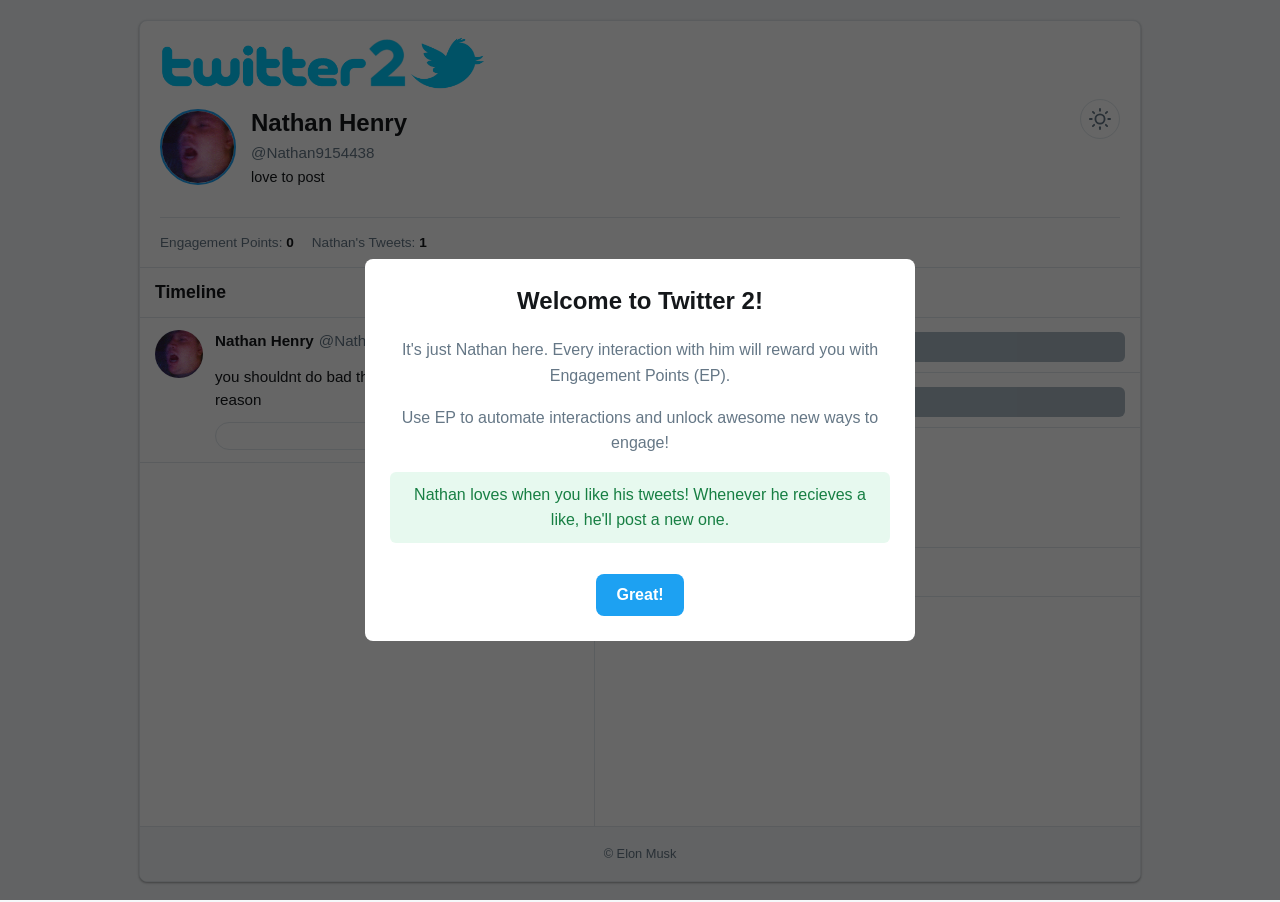
<file: Twitter2.html>
<!--// PROJECT OVERVIEW AND CONTEXT

 Twitter 2 is an incremental game that satirizes the repetitive and addictive nature of social media, and the meaninglessness of the content and interactions. On Twitter 2, the only user is Nathan. 
 The tone is meant to be absurd and humorous, and the aim is to get the player engaged in the gameplay loop.

 The main action for the game is the "Click." The whole game is built around clicking to get "Engagement Points" (EP). You use these points to buy upgrades that click for you or make your clicks better. This is a simple incremental gameplay loop where things start slow and then build quickly.

 The visual design of the site is essentially as close to that of Twitter's as I could get. It uses the same logo, font, feed, colour scheme, light/dark modes, etc.
-->



<!DOCTYPE html>
<html lang="en">
<head>

    <meta charset="UTF-8">
    <meta name="viewport" content="width=device-width, initial-scale=1.0">
    <title>Twitter 2</title>

    <!-- included the twitter logo as a favicon -->
    <link rel="apple-touch-icon" sizes="180x180" href="favicon/apple-touch-icon.png">
    <link rel="icon" type="image/png" sizes="32x32" href="favicon/favicon-32x32.png">
    <link rel="icon" type="image/png" sizes="16x16" href="favicon/favicon-16x16.png">
    <link rel="manifest" href="favicon/site.webmanifest">
    <link rel="shortcut icon" href="favicon/favicon.ico">


    <link rel="stylesheet" href="style.css">

    <!--  I had an issue where the page would flash with a white background if the player refreshed the page after selecting the dark mode. this short script solves that problem
 -->
    <script>
        (function() {
            try {
                if (localStorage.getItem('theme') === 'dark') {
                    document.documentElement.classList.add('dark-mode');
                }
            } catch (e) { console.error("Could not apply initial theme.", e); }
        })();
    </script>
    

    <script src="script.js"></script>
</head>
<body>
 
    <div class="game-container" id="gameContainer">
        <!-- The header is the site logo, Nathan's profile info, and the main game stats -->
        <header class="game-header">
            <div class="header-main-content">
                <div class="site-branding">
                    <img src="images/Twitter.png" alt="Twitter Logo" class="site-logo">
                </div>
                <div class="profile-header">
                    <img src="images/NathanImage7.png" alt="Nathan Henry" id="profilePicMain">
                    <div class="profile-info">
                        <div class="profile-name-container">
                            <h1>Nathan Henry</h1>
                            <button id="blockNathanButton" style="display: none;">Block (10,000 EP)</button>
                        </div>
                        <p class="handle">@Nathan9154438</p>
                        <p class="bio" id="nathanBio">love to post</p>
                    </div>
                </div>
            </div>
            <div class="header-controls">
                <!-- This is the dark mode toggle button, I used SVGs from w3 for the sun and moon. -->
                <button id="darkModeToggle" title="Toggle Dark Mode">
                    <svg id="sun-icon" xmlns="http://www.w3.org/2000/svg" width="22" height="22" viewBox="0 0 24 24" fill="none" stroke="currentColor" stroke-width="2" stroke-linecap="round" stroke-linejoin="round" class="dark-mode-icon"><circle cx="12" cy="12" r="5"></circle><line x1="12" y1="1" x2="12" y2="3"></line><line x1="12" y1="21" x2="12" y2="23"></line><line x1="4.22" y1="4.22" x2="5.64" y2="5.64"></line><line x1="18.36" y1="18.36" x2="19.78" y2="19.78"></line><line x1="1" y1="12" x2="3" y2="12"></line><line x1="21" y1="12" x2="23" y2="12"></line><line x1="4.22" y1="19.78" x2="5.64" y2="18.36"></line><line x1="18.36" y1="5.64" x2="19.78" y2="4.22"></line></svg>
                    <svg id="moon-icon" xmlns="http://www.w3.org/2000/svg" width="22" height="22" viewBox="0 0 24 24" fill="none" stroke="currentColor" stroke-width="2" stroke-linecap="round" stroke-linejoin="round" class="dark-mode-icon"><path d="M21 12.79A9 9 0 1 1 11.21 3 7 7 0 0 0 21 12.79z"></path></svg>
                </button>
            </div>
            <!-- This part shows the main scores for the game. each "<span>"" has a unique ID so my
            "updateAllDisplays" function in JavaScript can change the numbers-->
            <div class="global-stats">
                <p>Engagement Points: <span id="engagementPointsDisplay">0</span></p>
                <p>Nathan's Tweets: <span id="totalTweetsDisplay">0</span></p>
                <p id="likeBotStatusDisplay" style="display: none;">LikeBot: Inactive</p>
                <p id="repostBotStatusDisplay" style="display: none;">RepostBot: Inactive</p>
                <p id="bookmarkBotStatusDisplay" style="display: none;">BookmarkBot: Inactive</p>
                <p id="sponsorBotStatusDisplay" style="display: none;">SponsorBot: Inactive</p>
            </div>
        </header>

        <!-- This is the main content area, which I split into two columns using Flexbox in the CSS.
        The "main-layout" div holds both columns -->
        <div class="main-layout">
            <!-- This header only shows up on small screens (intended for mobile). It has two buttons that let the user
            switch between the "Timeline" and "Upgrades" views. My JavaScript handles showing and hiding the content when you click these tabs.
            this was the best solution to have the sites layout work on mobile. -->
            <div class="main-content-header">
                <button id="main-view-tab-timeline" class="main-view-tab active">Timeline</button>
                <button id="main-view-tab-upgrades" class="main-view-tab">Upgrades</button>
            </div>

            <!-- main feed -->
            <div id="tweetFeedContainer" class="feed-column">
                <h3 class="desktop-only-header">Timeline</h3>
                <div id="tweetFeed">
                    <p class="no-tweets-message">Nathan is preparing his first tweet...</p>
                </div>
            </div>

            <!-- sidebar for Notifications and Upgrades -->
            <div class="sidebar-column">
                <!-- This section holds the list of all the upgrades you can buy. Each list itemis hidden
                at first, and my script makes them appear one by one as the player makes progress. -->
                <div id="upgradesArea">
                    <h4>Upgrades</h4>
                    <ul id="upgradesList">
                        <!-- Interaction Unlocks -->
                        <li id="upgrade-repost" style="display: none;"><button id="upgrade-repost-button"></button></li>
                        <li id="upgrade-bookmark" style="display: none;"><button id="upgrade-bookmark-button"></button></li>
                        <li id="upgrade-sponsor" style="display: none;"><button id="upgrade-sponsor-button"></button></li>

                        <!-- Bot Unlocks -->
                        <li id="upgrade-likebot-unlock" style="display: none;"><button id="upgrade-likebot-unlock-button"></button></li>
                        <li id="upgrade-repostbot-unlock" style="display: none;"><button id="upgrade-repostbot-unlock-button"></button></li>
                        <li id="upgrade-bookmarkbot-unlock" style="display: none;"><button id="upgrade-bookmarkbot-unlock-button"></button></li>
                        <li id="upgrade-sponsorbot-unlock" style="display: none;"><button id="upgrade-sponsorbot-unlock-button"></button></li>
                        
                        <!-- This structure is for the bot controls. It has a button to turn the bot on and off, and a progress bar -->
                        <li id="upgrade-likebot-toggle" style="display: none;">
                            <button id="upgrade-likebot-toggle-button"></button>
                            <div class="bot-progress-container"><div id="likeBotProgressBar" class="bot-progress-bar"></div></div>
                        </li>
                        <li id="upgrade-repostbot-toggle" style="display: none;">
                            <button id="upgrade-repostbot-toggle-button"></button>
                            <div class="bot-progress-container"><div id="repostBotProgressBar" class="bot-progress-bar"></div></div>
                        </li>
                        <li id="upgrade-bookmarkbot-toggle" style="display: none;">
                            <button id="upgrade-bookmarkbot-toggle-button"></button>
                            <div class="bot-progress-container"><div id="bookmarkBotProgressBar" class="bot-progress-bar"></div></div>
                        </li>
                        <li id="upgrade-sponsorbot-toggle" style="display: none;">
                            <button id="upgrade-sponsorbot-toggle-button"></button>
                            <div class="bot-progress-container"><div id="sponsorBotProgressBar" class="bot-progress-bar"></div></div>
                        </li>
                    </ul>
                </div>
                <!-- This list is where notifications about game events (like unlocking something) are added-->
                <div id="activityNotificationsArea">
                    <h4>Notifications</h4>
                    <ul id="notificationsList">
                        <!-- Notifications will appear here -->
                    </ul>
                </div>
            </div>
        </div>

        <div class="game-footer">
            <p>© Elon Musk</p>
        </div>
    </div>
    
    <!-- This is the end screen. it only shows when the player wins the game by blocking Nathan. -->
    <div id="endScreen" style="display: none;">
        <h1>Nathan is alone.</h1>
        <p class="final-stat">You blocked him in: <span id="finalTimeDisplay">00:00:00</span></p>
        <button id="resetGameButton">Play Again?</button>
    </div>

    <!-- This is the welcome message for when you open the site for the first time -->
    <div id="welcomeModal" class="modal-overlay" style="display: none;">
        <div class="modal-content">
            <h2>Welcome to Twitter 2!</h2>
            <p>It's just Nathan here. Every interaction with him will reward you with Engagement Points (EP).</p>
            <p>Use EP to automate interactions and unlock awesome new ways to engage!</p>
            <p class="unlock-notification">Nathan loves when you like his tweets! Whenever he recieves a like, he'll post a new one.</p>
            <button id="welcomeModalCloseButton">Great!</button>
        </div>
    </div>

</body>
</html>
</file>
<file: style.css>
/* The whole aim of the css was to essentially clone the feel of twitter as best I could. This meant copying the colour scheme, fonts, layout, and rounded corners on buttons and images. 
//
//  apart from just cloning twitter i made sure sure buttons have a clear "hover" style so you know you can click them, and a "disabled" style so you know when you can't.
 The bot progress bars fill up so you can see their timers, and the notifications have different colors to show what kind of message it is (green for unlocks, blue for general spammy info).
*/

 html, body { 
    height: 100%; 
    margin: 0; 
    padding: 0; 
    overflow-x: hidden; 
}

body {
    font-family: -apple-system, BlinkMacSystemFont, "Segoe UI", Roboto, Helvetica, Arial, sans-serif, "Apple Color Emoji", "Segoe UI Emoji", "Segoe UI Symbol";
    background-color: #F5F8FA;
    color: #14171A;
    display: flex; 
    justify-content: center; 
    align-items: flex-start;
    padding: 20px; 
    box-sizing: border-box; 
    line-height: 1.4;
    transition: background-color 0.3s, color 0.3s;
}

/* This is how I made dark mode work. My script adds a "dark-mode" class to the "<html>" element.
These specific CSS rules only apply when that class is there and change the background and text color for the whole page. */
html.dark-mode body {
    background-color: #000000;
    color: #E7E9EA;
}

.game-container {
    width: 95%; max-width: 1000px;
    background-color: #FFFFFF;
    border: 1px solid #E1E8ED;
    border-radius: 8px;
    box-shadow: 0 1px 3px rgba(0,0,0,0.12), 0 1px 2px rgba(0,0,0,0.24);
    padding: 0; 
    overflow: hidden;
    display: flex; 
    flex-direction: column;
    height: calc(100vh - 40px); 
    max-height: calc(100vh - 40px);
    transition: background-color 0.3s, border-color 0.3s;
}

html.dark-mode .game-container {
    background-color: #000000;
    border-color: #2F3336;
}

.game-header { 
    padding: 15px 20px; 
    border-bottom: 1px solid #E1E8ED; 
    flex-shrink: 0; 
    position: relative;
    display: flex;
    flex-wrap: wrap;
    justify-content: space-between;
    align-items: center;
    transition: border-color 0.3s;
}

html.dark-mode .game-header {
    border-color: #2F3336;
}

.header-main-content { flex-grow: 1; }
.header-controls { display: flex; align-items: center; gap: 10px; }

#darkModeToggle {
    background: transparent;
    border: 1px solid #E1E8ED;
    color: #657786;
    padding: 6px;
    border-radius: 50%;
    cursor: pointer;
    line-height: 1;
    width: 40px;
    height: 40px;
    display: flex;
    justify-content: center;
    align-items: center;
    transition: background-color 0.2s, border-color 0.2s;
}

html.dark-mode #darkModeToggle {
    border-color: #2F3336;
    color: #71767B;
}

/* The "hover" style is applied when the user's mouse is over a button and some other elements. */
#darkModeToggle:hover {
    background-color: #F5F8FA;
}

html.dark-mode #darkModeToggle:hover {
    background-color: #080808;
}

.dark-mode-icon {
    stroke: #657786;
}
html.dark-mode .dark-mode-icon {
    stroke: #71767B;
}

.site-branding { display: flex; align-items: center; margin-bottom: 15px; }
.site-logo {  height: 55px; }
.profile-header { display: flex; align-items: center; margin-bottom: 15px; }
#profilePicMain { width: 72px; height: 72px; border-radius: 50%; margin-right: 15px; border: 2px solid #1DA1F2; object-fit: cover; }
.profile-info h1 { margin: 0 0 2px 0; font-size: 1.5em; font-weight: 700; color: #14171A; }
.profile-info .handle { margin: 0 0 4px 0; color: #657786; font-size: 0.95em; }
.profile-info .bio { margin: 0; color: #14171A; font-size: 0.9em; }

html.dark-mode .profile-info h1, html.dark-mode .profile-info .bio {
    color: #E7E9EA;
}
html.dark-mode .profile-info .handle {
    color: #71767B;
}

.profile-name-container {
    display: flex;
    align-items: center;
    gap: 12px;
}

.global-stats { display: flex; flex-wrap: wrap; gap: 8px 18px; font-size: 0.85em; padding-top: 15px; border-top: 1px solid #E1E8ED; margin-top: 15px; width: 100%; transition: border-color 0.3s;}
.global-stats p { margin: 0; color: #657786; }
.global-stats span { font-weight: 600; color: #14171A; }

html.dark-mode .global-stats {
    border-color: #2F3336;
}
html.dark-mode .global-stats p {
    color: #71767B;
}
html.dark-mode .global-stats span {
    color: #E7E9EA;
}

.main-layout { display: flex; flex-grow: 1; min-height: 0; }
.feed-column { flex: 3; min-width: 0; border-right: 1px solid #E1E8ED; display: flex; flex-direction: column; transition: border-color 0.3s;}
.sidebar-column { flex: 1.2; min-width: 280px; background-color: #FFFFFF; padding: 0; display: flex; flex-direction: column; transition: background-color 0.3s; position: relative; }

html.dark-mode .feed-column {
    border-color: #2F3336;
}
html.dark-mode .sidebar-column {
    background-color: #000000;
}
.desktop-only-header {
    margin: 0; padding: 12px 15px; font-size: 1.1em; font-weight: 700;
    color: #14171A; border-bottom: 1px solid #E1E8ED;
    background-color: #FFFFFF; flex-shrink: 0;
    transition: background-color 0.3s, border-color 0.3s, color 0.3s;
}

html.dark-mode .desktop-only-header {
    color: #E7E9EA;
    border-color: #2F3336;
    background-color: #000000;
}

.main-content-header {
    display: none;
    border-bottom: 1px solid #E1E8ED;
    flex-shrink: 0;
}
html.dark-mode .main-content-header {
    border-color: #2F3336;
}

.main-view-tab {
    flex-basis: 50%;
    flex-grow: 1;
    padding: 14px;
    font-size: 1em;
    font-weight: 600;
    color: #657786;
    background-color: transparent;
    border: none;
    border-bottom: 2px solid transparent;
    cursor: pointer;
    transition: all 0.2s ease;
}

html.dark-mode .main-view-tab {
    color: #71767B;
}

.main-view-tab:hover {
    background-color: #F5F8FA;
}
html.dark-mode .main-view-tab:hover {
    background-color: #080808;
}

.main-view-tab.active {
    color: #1DA1F2;
    border-bottom-color: #1DA1F2;
}

#tweetFeedContainer { display: flex; flex-direction: column; flex-grow: 1; min-height: 0; }
#tweetFeed { flex-grow: 1; overflow-y: auto; padding: 0; }
.no-tweets-message { color: #657786; text-align: center; padding: 30px; font-style: italic; }
.tweet { background-color: #FFFFFF; border-bottom: 1px solid #E1E8ED; padding: 12px 15px; display: flex; gap: 12px; transition: background-color 0.2s, border-color 0.3s; }
.tweet:hover { background-color: #F5F8FA; }

html.dark-mode .no-tweets-message { color: #71767B; }
html.dark-mode .tweet {
    background-color: #000000;
    border-color: #2F3336;
}
html.dark-mode .tweet:hover {
    background-color: #080808;
}


.tweet-avatar-container { flex-shrink: 0; }
.tweet-author-img { width: 48px; height: 48px; border-radius: 50%; object-fit: cover; }
.tweet-main-content { flex-grow: 1; min-width: 0; }
.tweet-header { display: flex; align-items: center; margin-bottom: 4px; font-size: 0.95em; }
.tweet-author-details .tweet-author-name { font-weight: 700; color: #14171A; }
.tweet-author-details .tweet-author-handle, .tweet-timestamp { color: #657786; margin-left: 5px; }
.tweet-timestamp { margin-left: auto; }
.tweet-content { margin-bottom: 10px; font-size: 0.95em; line-height: 1.5; word-wrap: break-word; color: #14171A; }
.tweet-image-container { margin: 10px 0; text-align: left; }
.tweet-image { max-width: 100%; max-height: 350px; border-radius: 6px; border: 1px solid #E1E8ED; object-fit: cover; }

html.dark-mode .tweet-author-details .tweet-author-name { color: #E7E9EA; }
html.dark-mode .tweet-author-details .tweet-author-handle, html.dark-mode .tweet-timestamp { color: #71767B; }
html.dark-mode .tweet-content { color: #E7E9EA; }
html.dark-mode .tweet-image { border-color: #2F3336; }


.interaction-buttons-container { margin-top: 10px; display: flex; gap: 8px; }
.interaction-buttons-container button {
    background-color: transparent; color: #657786;
    border: 1px solid #E1E8ED; padding: 6px 10px;
    border-radius: 16px; cursor: pointer; font-size: 0.75em; font-weight: 600;
    transition: all 0.2s ease; flex-grow: 1; text-align: center;
}
.interaction-buttons-container button:hover:not(:disabled) {
    color: #1DA1F2; border-color: #1DA1F2; background-color: rgba(29,161,242,0.1);
}

html.dark-mode .interaction-buttons-container button {
    color: #71767B;
    border-color: #2F3336;
}

.interaction-buttons-container button.interaction-complete {
    border-color: transparent;
    background-color: transparent;
    cursor: default;
    color: #657786;
    opacity: 0.8;
}
.interaction-buttons-container button.interaction-complete:hover {
    background-color: transparent;
    color: #657786;
}

html.dark-mode .interaction-buttons-container button.interaction-complete {
    color: #71767B;
}

#upgradesArea { 
    min-height: 0;
    display: flex;
    flex-direction: column;
    border-bottom: 1px solid #E1E8ED; 
    flex: 1;
}
#activityNotificationsArea { 
    min-height: 0;
    display: flex;
    flex-direction: column;
    flex: 1;
}

html.dark-mode #upgradesArea {
    border-color: #2F3336;
}

#upgradesArea h4 {
    margin: 0; padding: 12px 15px; font-size: 1.1em; font-weight: 700;
    color: #14171A; border-bottom: 1px solid #E1E8ED;
    background-color: #FFFFFF; flex-shrink: 0;
    transition: background-color 0.3s, border-color 0.3s, color 0.3s;
}
#activityNotificationsArea h4 {
    margin: 0; padding: 12px 15px; font-size: 1.1em; font-weight: 700;
    color: #14171A; border-bottom: 1px solid #E1E8ED;
    background-color: #FFFFFF; flex-shrink: 0;
    transition: background-color 0.3s, border-color 0.3s, color 0.3s;
}

html.dark-mode #upgradesArea h4, html.dark-mode #activityNotificationsArea h4 {
    color: #E7E9EA;
    border-color: #2F3336;
    background-color: #000000;
}

#upgradesList {
    list-style-type: none; 
    padding: 0; 
    margin: 0;
    overflow-y: auto;
}
#notificationsList { 
    list-style-type: none; 
    padding: 0; 
    margin: 0;
    overflow-y: auto;
}

#upgradesList li { 
    padding: 10px 15px; 
    margin-bottom: 0; 
    font-size: 0.85em; 
    border-bottom: 1px solid #E1E8ED; 
    transition: background-color 0.3s, border-color 0.3s; 
}
#notificationsList li { 
    padding: 10px 15px; 
    margin-bottom: 0; 
    font-size: 0.85em; 
    border-bottom: 1px solid #E1E8ED; 
    transition: background-color 0.3s, border-color 0.3s; 
}

html.dark-mode #upgradesList li, html.dark-mode #notificationsList li {
    border-color: #2F3336;
}

#upgradesList li:last-child { border-bottom: none; }
#notificationsList li:last-child { border-bottom: none; }

#upgradesList button {
    width: 100%; padding: 8px 10px; font-size: 0.9em;
    background-color: #1DA1F2; color: #FFFFFF;
    border: none; border-radius: 6px; cursor: pointer;
    text-align: left; transition: background-color 0.2s ease; margin-top: 4px;
}
#upgradesList button:hover:not(:disabled) { background-color: #1a91da; }

/* The ":disabled" style is for buttons when they cant yet be clicked */
#upgradesList button:disabled { background-color: #AAB8C2; color: #657786; cursor: not-allowed; }

html.dark-mode #upgradesList button:disabled {
    background-color: #536471;
    color: #8d9aa5;
}

#notificationsList li.notification-unlock { background-color: rgba(23,191,99,0.1); color: #177f43; font-weight: bold; }
#notificationsList li.notification-system { background-color: rgba(29,161,242,0.08); color: #0f628a; }
#notificationsList li.notification-error { background-color: rgba(224,36,94,0.1); color: #c41e3a; }

html.dark-mode li.notification-unlock { background-color: rgba(0, 186, 124, 0.15); color: #00ba7c; }
html.dark-mode li.notification-system { background-color: rgba(29, 161, 242, 0.15); color: #1DA1F2; }
html.dark-mode li.notification-error { background-color: rgba(249, 24, 128, 0.15); color: #f91880; }


.game-footer { padding: 15px 20px; text-align: center; border-top: 1px solid #E1E8ED; font-size: 0.8em; color: #657786; background-color: #F5F8FA; flex-shrink: 0; transition: all 0.3s; }
.game-footer p { margin: 3px 0; }
html.dark-mode .game-footer {
    border-color: #2F3336;
    color: #71767B;
    background-color: #000000;
}

.bot-progress-container { height: 6px; background-color: #E1E8ED; border-radius: 3px; margin-top: 6px; overflow: hidden; }
.bot-progress-bar { height: 100%; width: 0%; background-color: #1DA1F2; border-radius: 3px; transition: width 0.05s linear; }
html.dark-mode .bot-progress-container {
    background-color: #2F3336;
}

/* Using keyframes to animate the little floating text that appears when you click*/
@keyframes fade-up { 0% { opacity: 1; transform: translateY(0); } 100% { opacity: 0; transform: translateY(-40px); } }
.click-popup { position: absolute; z-index: 1000; pointer-events: none; font-weight: bold; font-size: 1.1em; color: #000; text-shadow: 0 0 5px white; padding: 2px 5px; animation: fade-up 1.2s forwards ease-out; }
html.dark-mode .click-popup {
    color: #FFF;
    text-shadow: 0 0 5px black;
}

#blockNathanButton {
    background-color: #E0245E;
    color: #FFFFFF;
    border: none;
    border-radius: 20px;
    padding: 5px 12px;
    font-size: 0.8em;
    font-weight: bold;
    cursor: pointer;
    transition: all 0.2s ease;
    line-height: 1;
}

#blockNathanButton:hover:not(:disabled) {
    background-color: #c41e3a;
}

#blockNathanButton:disabled {
    background-color: #E0245E;
    opacity: 0.5;
    cursor: not-allowed;
}

#endScreen {
    display: none; position: fixed; top: 0; left: 0; width: 100%; height: 100%;
    background-color: #F5F8FA; color: #14171A; z-index: 2000;
    flex-direction: column; justify-content: center; align-items: center; text-align: center;
}
#endScreen h1 { font-size: 3em; font-weight: 700; margin-bottom: 20px; }
#endScreen .final-stat { font-size: 1.2em; color: #657786; margin-bottom: 30px; }
#endScreen .final-stat span { font-weight: bold; color: #14171A; }
#endScreen button {
    padding: 12px 24px; font-size: 1em; font-weight: bold;
    background-color: #1DA1F2; color: #FFFFFF;
    border: none; border-radius: 8px; cursor: pointer;
    transition: background-color 0.2s ease;
}
#endScreen button:hover { background-color: #1a91da; }

html.dark-mode #endScreen { background-color: #000000; color: #E7E9EA; }
html.dark-mode #endScreen .final-stat { color: #71767B; }
html.dark-mode #endScreen .final-stat span { color: #E7E9EA; }

.modal-overlay {
    position: fixed;
    top: 0;
    left: 0;
    width: 100%;
    height: 100%;
    background-color: rgba(0, 0, 0, 0.6);
    display: flex;
    justify-content: center;
    align-items: center;
    z-index: 3000;
}

.modal-content {
    background-color: #FFFFFF;
    padding: 25px;
    border-radius: 8px;
    max-width: 500px;
    width: 90%;
    text-align: center;
}
.modal-content h2 {
    margin-top: 0;
    color: #14171A;
}
.modal-content p {
    color: #657786;
    line-height: 1.6;
}
.modal-content .unlock-notification {
    background-color: rgba(23,191,99,0.1);
    color: #177f43;
    padding: 10px;
    border-radius: 6px;
    font-weight: 500;
}
.modal-content button {
    background-color: #1DA1F2;
    color: #FFFFFF;
    border: none;
    padding: 12px 20px;
    font-size: 1em;
    font-weight: bold;
    border-radius: 8px;
    cursor: pointer;
    margin-top: 15px;
    transition: background-color 0.2s ease;
}
.modal-content button:hover {
    background-color: #1a91da;
}

html.dark-mode .modal-content { background-color: #000000; }
html.dark-mode .modal-content h2 { color: #E7E9EA; }
html.dark-mode .modal-content p { color: #71767B; }
html.dark-mode .modal-content .unlock-notification {
    background-color: rgba(0, 186, 124, 0.15);
    color: #00ba7c;
}

/* This media query lets me apply CSS rules only when the screen is a certain size. This is how
 I make the website look decent on both desktop and mobile. All the rules inside this "@media" block will only work on screens 800 pixels wide or smaller. */
@media (max-width: 800px) {
    body { padding: 0; }
    .game-container {
        width: 100%;
        height: 100vh;
        max-height: 100vh;
        border-radius: 0;
        border: none;
    }
    .game-footer { display: none; }

    .main-content-header {
        display: flex;
    }
    .desktop-only-header {
        display: none;
    }
    
    /* This changes the main layout from being in a row to a column when viewed on mobile */
    .main-layout {
        flex-direction: column;
        overflow: hidden;
    }
    .sidebar-column {
        display: none;
        width: 100%;
        border-right: none;
        flex: 1;
    }
    .main-layout.upgrades-view-active .sidebar-column {
        display: flex;
    }
    
    /* This rule hides the timeline when the "Upgrades" tab is active on mobile. */
    .main-layout.upgrades-view-active #tweetFeedContainer {
        display: none;
    }

    .feed-column {
        border-right: none;
        flex-grow: 1;
    }
    
    .profile-header {
        flex-direction: column;
        align-items: flex-start;
    }
    #profilePicMain {
        margin-bottom: 15px;
    }
}

@media (max-height: 500px) and (min-width: 801px) {
    .main-content-header {
        display: none;
    }
    .desktop-only-header {
        display: block;
    }
    
    .profile-header {
        flex-direction: column;
        align-items: flex-start;
    }
    #profilePicMain {
        margin-bottom: 10px;
    }
}
</file>
